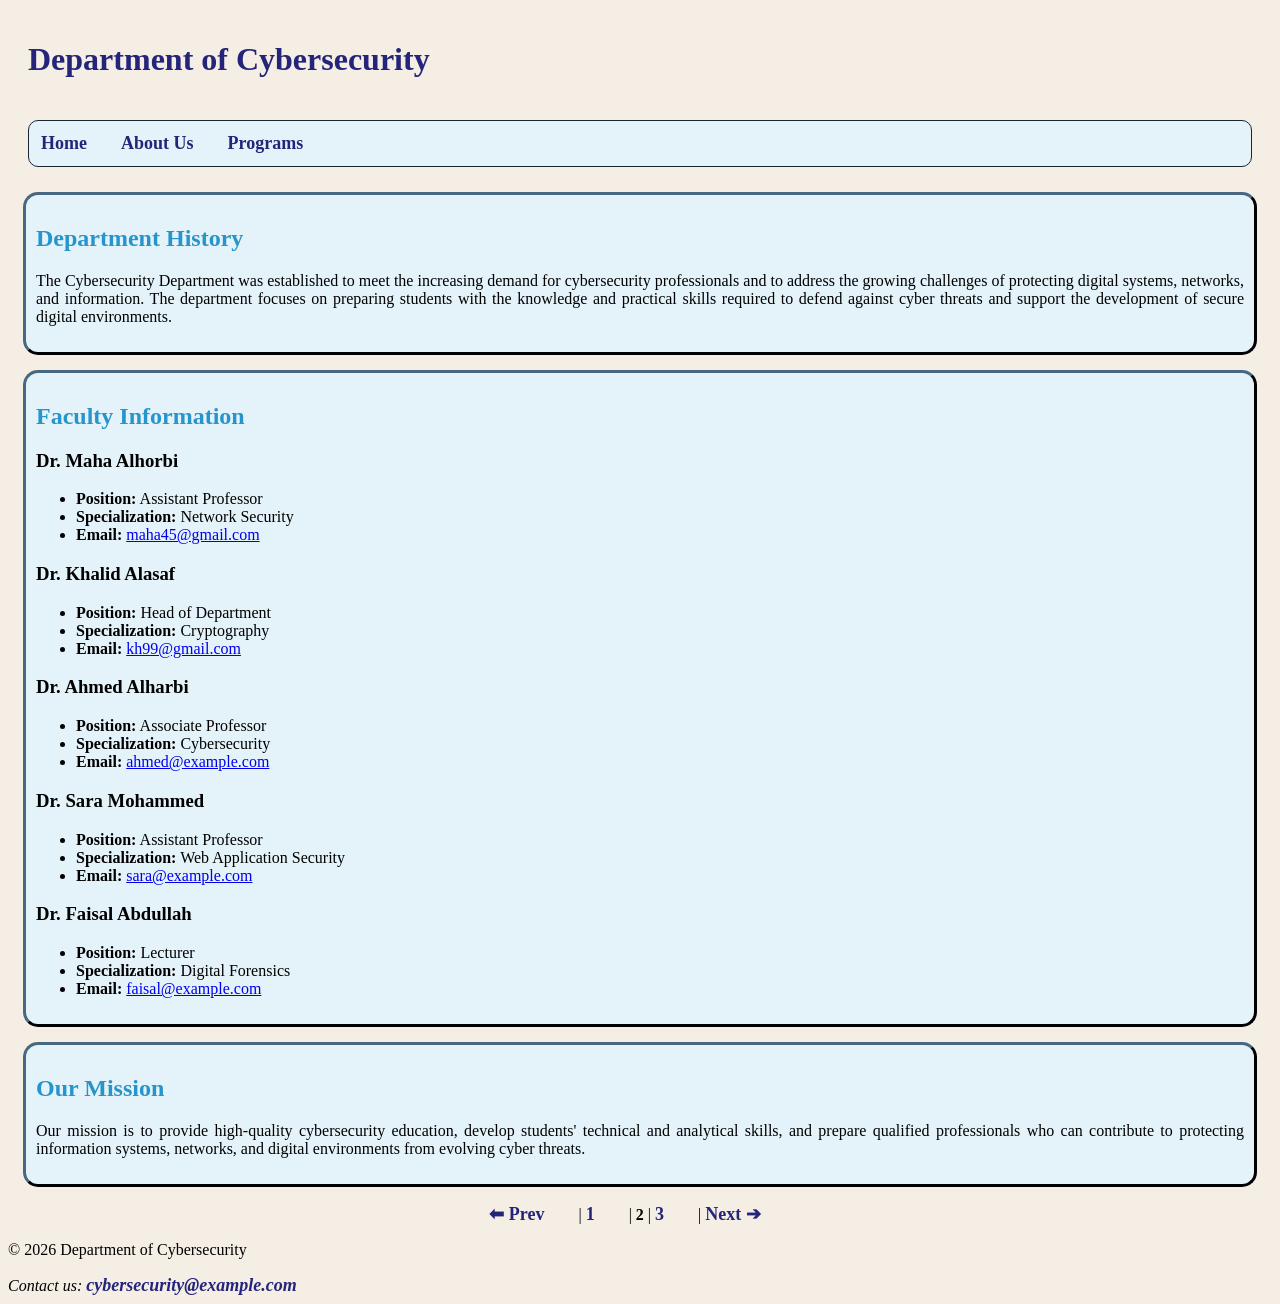
<file: about.html>
<!DOCTYPE html>
<html lang="en">

<head>

    <meta charset="UTF-8">

    <meta name="viewport" content="width=device-width, initial-scale=1.0">

    <title>About Us - Department of Cybersecurity</title>

    <style>

        body {
            background-color: rgb(245, 238, 228);
            background-size: cover;
            background-repeat: no-repeat;
        }

        body h2 {
            color: rgb(38, 149, 204);
        }

        body section {
            background-color: rgb(228, 243, 249);
            text-align: justify;
            border-radius: 15px;
            padding: 10px;
            margin: 15px;
            border-color: #1a252f;
            border-style: outset;
        }

        header h1 {
            text-align: left;
            color: rgb(36, 36, 122);
            padding: 20px;
        }

        /* Navigation Bar */

        nav {
            margin: 0 20px 25px 20px;
            padding: 12px;
            background-color: rgb(228, 243, 249);
            border-radius: 10px;
            border: 1px solid #1a252f;
        }

        nav a {
            color: rgb(36, 36, 122);
            text-decoration: none;
            font-weight: bold;
            font-size: 18px;
            margin-right: 30px;
        }

        nav a:hover {
            color: rgb(38, 149, 204);
            text-decoration: underline;
        }
        footer a:hover{
    
 color: rgb(38, 149, 204);
  text-decoration: underline;

}
footer a{
    color: rgb(36, 36, 122);
            text-decoration: none;
            font-weight: bold;
            font-size: 18px;
            margin-right: 30px;
}

    </style>

</head>


<body>

    <header>

        <h1>Department of Cybersecurity</h1>

        <nav>

            <a href="index.html">Home</a>

            <a href="about.html">About Us</a>

            <a href="programs.html">Programs</a>

        </nav>

    </header>


    <main>

        <!-- Department History -->

        <section>

            <h2>Department History</h2>

            <p style="color: black;" >
                The Cybersecurity Department was established to meet the increasing
                demand for cybersecurity professionals and to address the growing
                challenges of protecting digital systems, networks, and information.
                The department focuses on preparing students with the knowledge and
                practical skills required to defend against cyber threats and support
                the development of secure digital environments.
            </p>

        </section>


        <!-- Faculty Information -->

        <section>

            <h2>Faculty Information</h2>


            <article>

                <h3>Dr. Maha Alhorbi</h3>

                <ul>

                    <li>
                        <strong>Position:</strong> Assistant Professor
                    </li>

                    <li>
                        <strong>Specialization:</strong> Network Security
                    </li>

                    <li>
                        <strong>Email:</strong>
                        <a href="mailto:maha45@gmail.com">
                            maha45@gmail.com
                        </a>
                    </li>

                </ul>

            </article>


            <article>

                <h3>Dr. Khalid Alasaf</h3>

                <ul>

                    <li>
                        <strong>Position:</strong> Head of Department
                    </li>

                    <li>
                        <strong>Specialization:</strong> Cryptography
                    </li>

                    <li>
                        <strong>Email:</strong>
                        <a href="mailto:kh99@gmail.com">
                            kh99@gmail.com
                        </a>
                    </li>

                </ul>

            </article>


            <article>

                <h3>Dr. Ahmed Alharbi</h3>

                <ul>

                    <li>
                        <strong>Position:</strong> Associate Professor
                    </li>

                    <li>
                        <strong>Specialization:</strong> Cybersecurity
                    </li>

                    <li>
                        <strong>Email:</strong>
                        <a href="mailto:ahmed@example.com">
                            ahmed@example.com
                        </a>
                    </li>

                </ul>

            </article>


            <article>

                <h3>Dr. Sara Mohammed</h3>

                <ul>

                    <li>
                        <strong>Position:</strong> Assistant Professor
                    </li>

                    <li>
                        <strong>Specialization:</strong> Web Application Security
                    </li>

                    <li>
                        <strong>Email:</strong>
                        <a href="mailto:sara@example.com">
                            sara@example.com
                        </a>
                    </li>

                </ul>

            </article>


            <article>

                <h3>Dr. Faisal Abdullah</h3>

                <ul>

                    <li>
                        <strong>Position:</strong> Lecturer
                    </li>

                    <li>
                        <strong>Specialization:</strong> Digital Forensics
                    </li>

                    <li>
                        <strong>Email:</strong>
                        <a href="mailto:faisal@example.com">
                            faisal@example.com
                        </a>
                    </li>

                </ul>

            </article>

        </section>


        <!-- Mission Statement -->

        <section>

            <h2>Our Mission</h2>

            <p>
                Our mission is to provide high-quality cybersecurity education,
                develop students' technical and analytical skills, and prepare
                qualified professionals who can contribute to protecting
                information systems, networks, and digital environments from
                evolving cyber threats.
            </p>

        </section>

    </main>


    <!-- Footer -->

    <footer>
        <p style="text-align: center;">
        <a href="index.html">⬅ Prev</a> | <a href="index.html">1</a> | <b>2</b> | <a href="programs.html">3</a> | <a href="programs.html">Next ➔</a></p>
        <p>
            &copy; 2026 Department of Cybersecurity
        </p>

        <address>

            Contact us:
            <a href="mailto:cybersecurity@example.com">
                cybersecurity@example.com
            </a>

        </address>

    </footer>


</body>

</html>
</file>
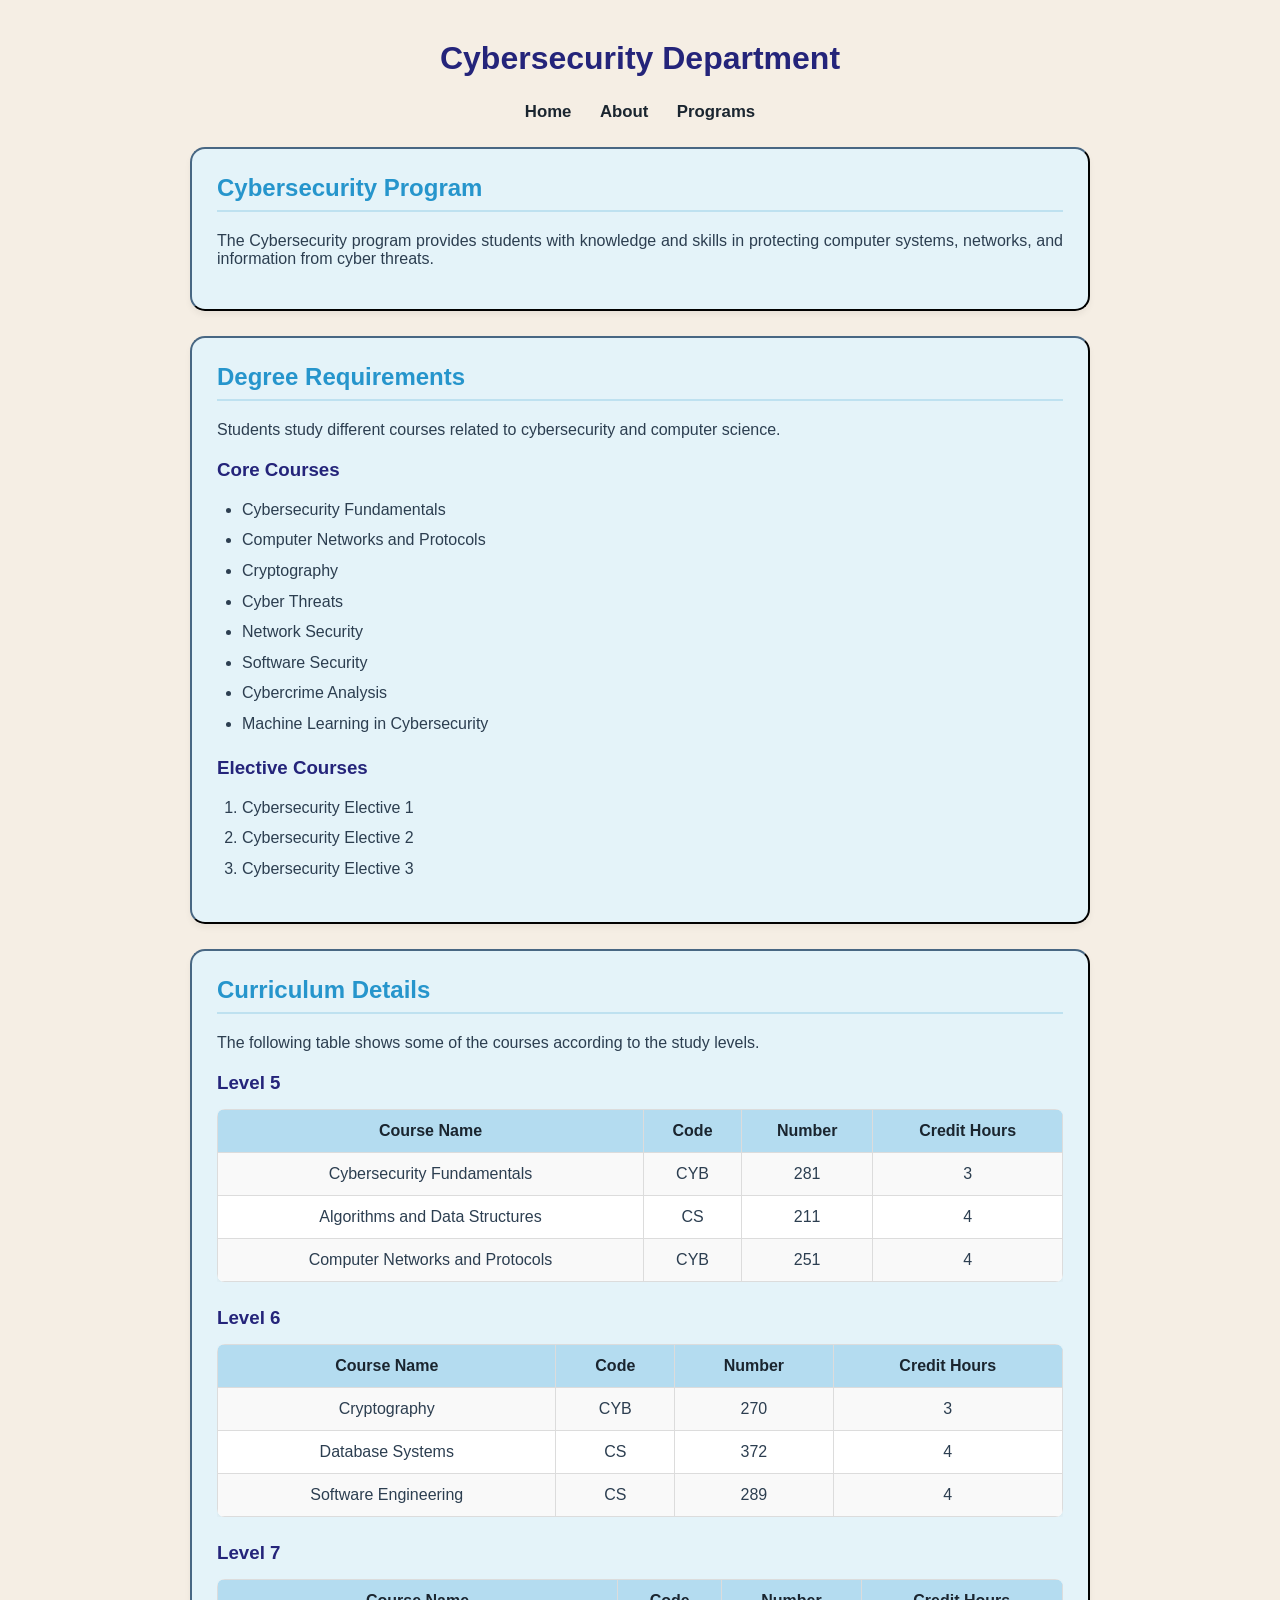
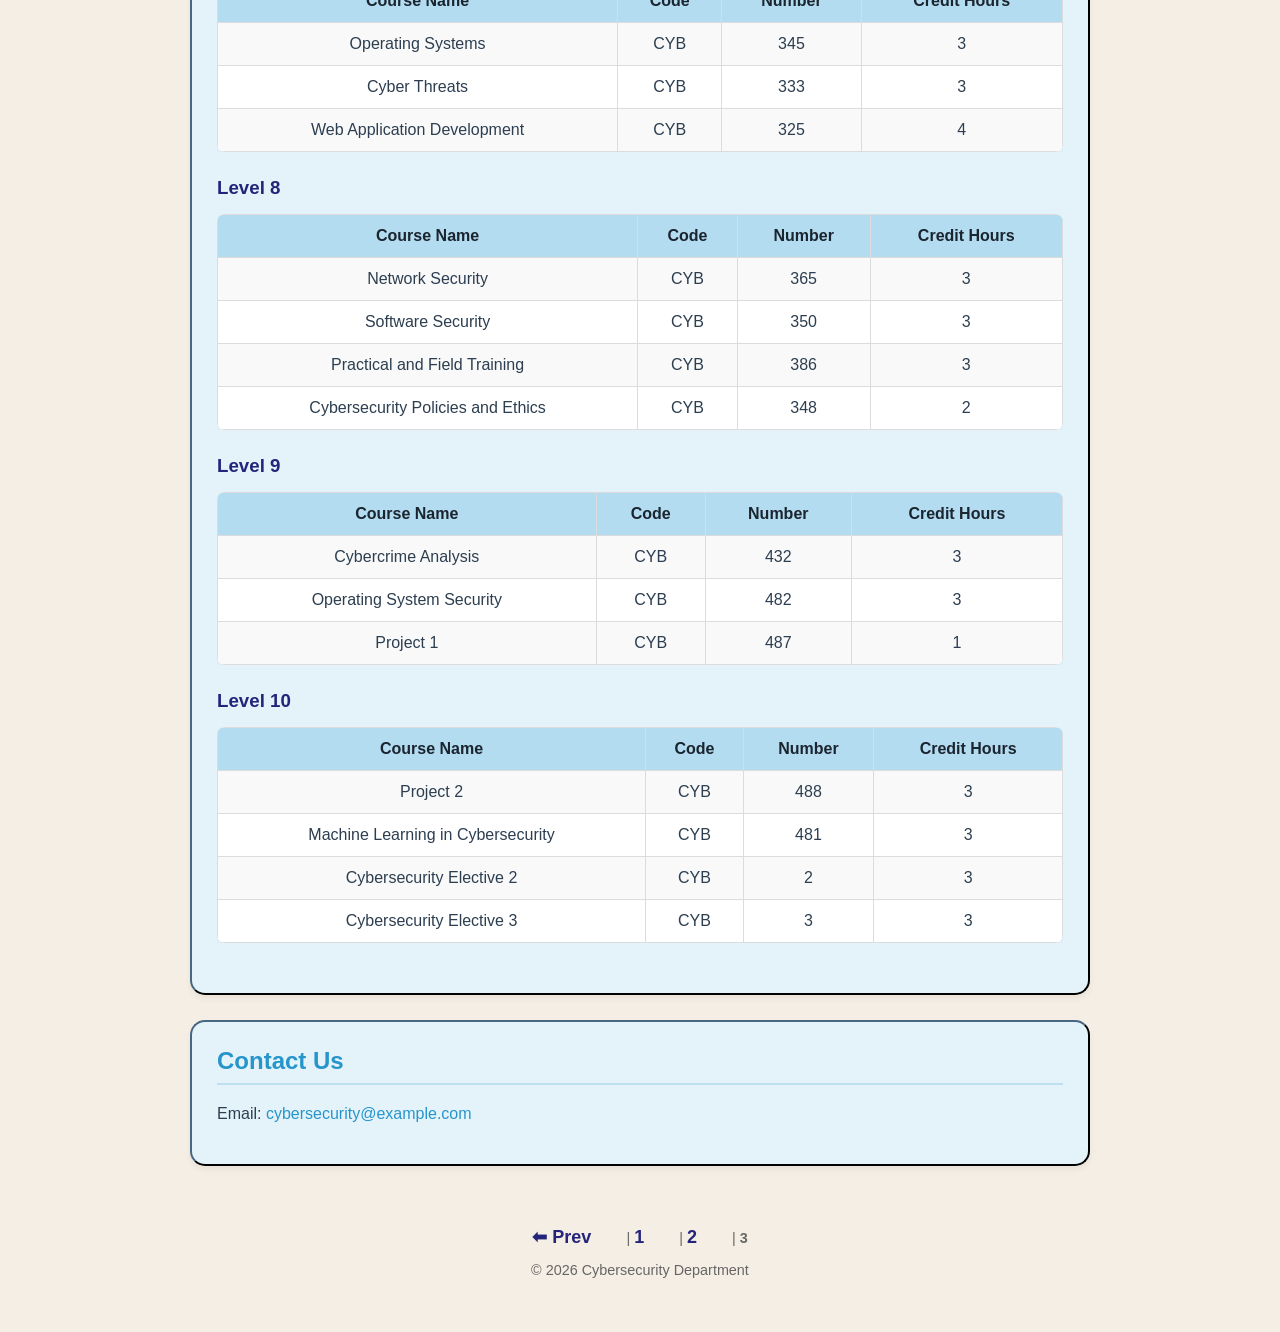
<file: programs.html>
<!DOCTYPE html>
<html lang="en" dir="ltr">

<head>
    <meta charset="UTF-8">
    <meta name="viewport" content="width=device-width, initial-scale=1.0">
    <title>Programs - Cybersecurity Department</title>

    <style>
        * {
            box-sizing: border-box;
        }

        body {
            background-color: rgb(245, 238, 228);
            font-family: 'Segoe UI', Tahoma, Geneva, Verdana, sans-serif;
            margin: 0;
            padding: 20px 10px;
            color: #2c3e50;
        }

        header h1 {
            text-align: center;
            color: rgb(36, 36, 122);
            padding: 20px 0 10px 0;
            margin: 0;
            font-size: 2em;
        }

        nav {
            text-align: center;
            margin: 15px 0 25px 0;
        }

        nav a {
            margin: 0 12px;
            text-decoration: none;
            color: #1a252f;
            font-weight: bold;
            font-size: 1.05em;
            transition: color 0.2s;
        }

        nav a:hover {
            color: rgb(38, 149, 204);
        }

        main {
            max-width: 900px;
            margin: 0 auto;
        }

        section {
            background-color: rgb(228, 243, 249);
            padding: 25px;
            text-align: justify;
            border-radius: 15px;
            margin-bottom: 25px;
            border: 2px outset #1a252f;
            box-shadow: 0 4px 6px rgba(0,0,0,0.05);
        }

        h2 {
            color: rgb(38, 149, 204);
            margin-top: 0;
            border-bottom: 2px solid rgba(38, 149, 204, 0.2);
            padding-bottom: 8px;
        }

        h3 {
            color: rgb(36, 36, 122);
            margin-top: 20px;
            margin-bottom: 10px;
        }

        ul, ol {
            padding-left: 25px;
            line-height: 1.6;
        }

        li {
            margin-bottom: 5px;
        }

        .table-responsive {
            overflow-x: auto;
            margin-top: 15px;
            margin-bottom: 25px;
        }

        table {
            width: 100%;
            border-collapse: collapse;
            background-color: white;
            border-radius: 8px;
            overflow: hidden;
            box-shadow: 0 2px 5px rgba(0,0,0,0.05);
        }

        th, td {
            border: 1px solid #dcdcdc;
            padding: 12px 10px;
            text-align: center;
        }

        th {
            background-color: rgb(180, 220, 240);
            color: #1a252f;
            font-weight: bold;
        }

        tr:nth-child(even) {
            background-color: #f9f9f9;
        }

        footer {
            text-align: center;
            padding: 20px;
            color: #666;
            font-size: 0.9em;
        }

        a {
            color: rgb(38, 149, 204);
            text-decoration: none;
        }

        a:hover {
            text-decoration: underline;
        }
        footer a:hover{
    
 color: rgb(38, 149, 204);
  text-decoration: underline;

}
footer a{
    color: rgb(36, 36, 122);
            text-decoration: none;
            font-weight: bold;
            font-size: 18px;
            margin-right: 30px;
}
    </style>
</head>

<body>

    <header>
        <h1>Cybersecurity Department</h1>
    </header>

    <nav>
        <a href="index.html">Home</a>
        <a href="about.html">About</a>
        <a href="programs.html">Programs</a>
    </nav>

    <main>

        <!-- Introduction -->
        <section>
            <h2>Cybersecurity Program</h2>
            <p>
                The Cybersecurity program provides students with
                knowledge and skills in protecting computer systems,
                networks, and information from cyber threats.
            </p>
        </section>

        <!-- Degree Requirements -->
        <section>
            <h2>Degree Requirements</h2>
            <p>
                Students study different courses related to
                cybersecurity and computer science.
            </p>

            <h3>Core Courses</h3>
            <ul>
                <li>Cybersecurity Fundamentals</li>
                <li>Computer Networks and Protocols</li>
                <li>Cryptography</li>
                <li>Cyber Threats</li>
                <li>Network Security</li>
                <li>Software Security</li>
                <li>Cybercrime Analysis</li>
                <li>Machine Learning in Cybersecurity</li>
            </ul>

            <h3>Elective Courses</h3>
            <ol>
                <li>Cybersecurity Elective 1</li>
                <li>Cybersecurity Elective 2</li>
                <li>Cybersecurity Elective 3</li>
            </ol>
        </section>

        <!-- Curriculum -->
        <section>
            <h2>Curriculum Details</h2>
            <p>
                The following table shows some of the courses
                according to the study levels.
            </p>

            <h3>Level 5</h3>
            <div class="table-responsive">
                <table>
                    <tr>
                        <th>Course Name</th>
                        <th>Code</th>
                        <th>Number</th>
                        <th>Credit Hours</th>
                    </tr>
                    <tr>
                        <td>Cybersecurity Fundamentals</td>
                        <td>CYB</td>
                        <td>281</td>
                        <td>3</td>
                    </tr>
                    <tr>
                        <td>Algorithms and Data Structures</td>
                        <td>CS</td>
                        <td>211</td>
                        <td>4</td>
                    </tr>
                    <tr>
                        <td>Computer Networks and Protocols</td>
                        <td>CYB</td>
                        <td>251</td>
                        <td>4</td>
                    </tr>
                </table>
            </div>

            <h3>Level 6</h3>
            <div class="table-responsive">
                <table>
                    <tr>
                        <th>Course Name</th>
                        <th>Code</th>
                        <th>Number</th>
                        <th>Credit Hours</th>
                    </tr>
                    <tr>
                        <td>Cryptography</td>
                        <td>CYB</td>
                        <td>270</td>
                        <td>3</td>
                    </tr>
                    <tr>
                        <td>Database Systems</td>
                        <td>CS</td>
                        <td>372</td>
                        <td>4</td>
                    </tr>
                    <tr>
                        <td>Software Engineering</td>
                        <td>CS</td>
                        <td>289</td>
                        <td>4</td>
                    </tr>
                </table>
            </div>

            <h3>Level 7</h3>
            <div class="table-responsive">
                <table>
                    <tr>
                        <th>Course Name</th>
                        <th>Code</th>
                        <th>Number</th>
                        <th>Credit Hours</th>
                    </tr>
                    <tr>
                        <td>Operating Systems</td>
                        <td>CYB</td>
                        <td>345</td>
                        <td>3</td>
                    </tr>
                    <tr>
                        <td>Cyber Threats</td>
                        <td>CYB</td>
                        <td>333</td>
                        <td>3</td>
                    </tr>
                    <tr>
                        <td>Web Application Development</td>
                        <td>CYB</td>
                        <td>325</td>
                        <td>4</td>
                    </tr>
                </table>
            </div>

            <h3>Level 8</h3>
            <div class="table-responsive">
                <table>
                    <tr>
                        <th>Course Name</th>
                        <th>Code</th>
                        <th>Number</th>
                        <th>Credit Hours</th>
                    </tr>
                    <tr>
                        <td>Network Security</td>
                        <td>CYB</td>
                        <td>365</td>
                        <td>3</td>
                    </tr>
                    <tr>
                        <td>Software Security</td>
                        <td>CYB</td>
                        <td>350</td>
                        <td>3</td>
                    </tr>
                    <tr>
                        <td>Practical and Field Training</td>
                        <td>CYB</td>
                        <td>386</td>
                        <td>3</td>
                    </tr>
                    <tr>
                        <td>Cybersecurity Policies and Ethics</td>
                        <td>CYB</td>
                        <td>348</td>
                        <td>2</td>
                    </tr>
                </table>
            </div>

            <h3>Level 9</h3>
            <div class="table-responsive">
                <table>
                    <tr>
                        <th>Course Name</th>
                        <th>Code</th>
                        <th>Number</th>
                        <th>Credit Hours</th>
                    </tr>
                    <tr>
                        <td>Cybercrime Analysis</td>
                        <td>CYB</td>
                        <td>432</td>
                        <td>3</td>
                    </tr>
                    <tr>
                        <td>Operating System Security</td>
                        <td>CYB</td>
                        <td>482</td>
                        <td>3</td>
                    </tr>
                    <tr>
                        <td>Project 1</td>
                        <td>CYB</td>
                        <td>487</td>
                        <td>1</td>
                    </tr>
                </table>
            </div>

            <h3>Level 10</h3>
            <div class="table-responsive">
                <table>
                    <tr>
                        <th>Course Name</th>
                        <th>Code</th>
                        <th>Number</th>
                        <th>Credit Hours</th>
                    </tr>
                    <tr>
                        <td>Project 2</td>
                        <td>CYB</td>
                        <td>488</td>
                        <td>3</td>
                    </tr>
                    <tr>
                        <td>Machine Learning in Cybersecurity</td>
                        <td>CYB</td>
                        <td>481</td>
                        <td>3</td>
                    </tr>
                    <tr>
                        <td>Cybersecurity Elective 2</td>
                        <td>CYB</td>
                        <td>2</td>
                        <td>3</td>
                    </tr>
                    <tr>
                        <td>Cybersecurity Elective 3</td>
                        <td>CYB</td>
                        <td>3</td>
                        <td>3</td>
                    </tr>
                </table>
            </div>
        </section>

        <!-- Contact -->
        <section>
            <h2>Contact Us</h2>
            <p>
                Email:
                <a href="mailto:cybersecurity@example.com">
                    cybersecurity@example.com
                </a>
            </p>
        </section>

    </main>

    <footer>
        <p style="text-align: center;">
       <a href="about.html">⬅ Prev </a> | <a href="index.html"> 1 </a> | <a href="about.html"> 2 </a> | <b>3</b></p>
        <p>&copy; 2026 Cybersecurity Department</p>
    </footer>

</body>

</html>
</file>
